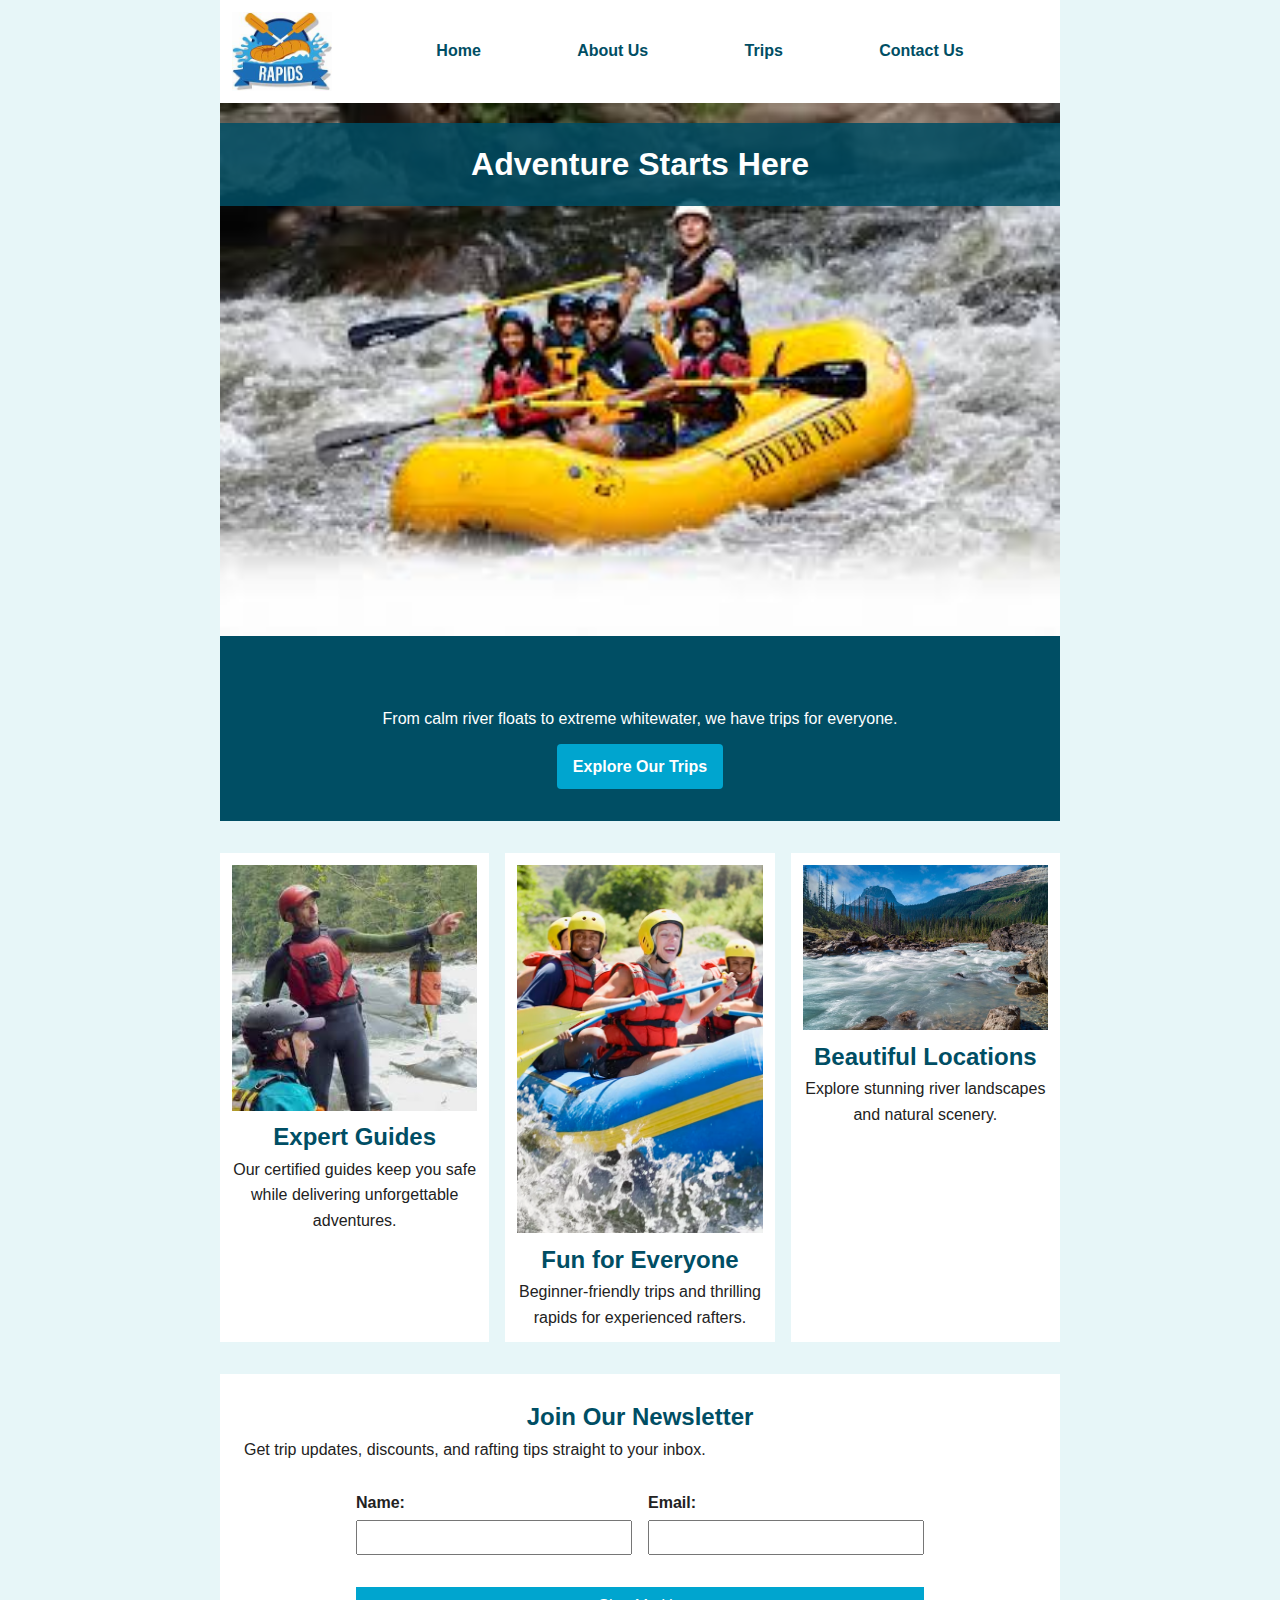
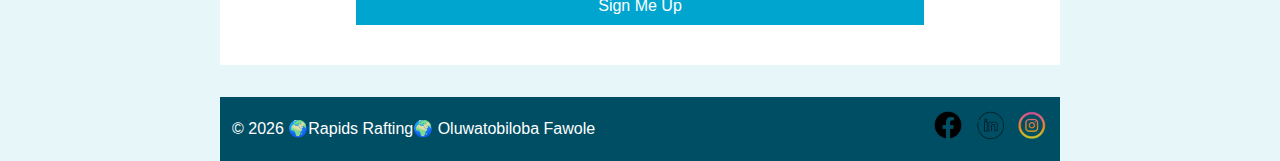
<file: wwr/index.html>
<!DOCTYPE html>
<html lang="en-US">

<head>
    <meta charset="utf-8">
    <meta name="viewport" content="width=device-width, initial-scale=1.0">
    <title>Home | Rapids Rafting</title>
    <meta name="description"
      content="Experience thrilling white water rafting adventures with Rapids Rafting. Discover our trips, guides, and unforgettable river journeys.">
    <meta name="author" content="Oluwatobiloba Fawole">
    <link rel="stylesheet" href="styles/rafting.css">
</head>

<body>

    <header>
        <img src="images/logo.png" alt="Rafting Company Logo">
        <nav>
            <ul class="navigation">
                <li><a href="index.html">Home</a></li>
                <li><a href="about.html">About Us</a></li>
                <li><a href="trips.html">Trips</a></li>
                <li><a href="contact.html">Contact Us</a></li>
            </ul>
        </nav>
    </header>

    <main>

        <!-- Hero -->
        <div class="hero">
            <img src="images/hero.jpg" alt="Rafting through wild river rapids">
            <h1>Adventure Starts Here</h1>
        </div>

        <!-- Call to Action -->
        <section class="cta">
            <h2>Plan Your Next Adventure</h2>
            <p>From calm river floats to extreme whitewater, we have trips for everyone.</p>
            <a class="cta-button" href="trips.html">Explore Our Trips</a>
        </section>

        <!-- Grid Content Section -->
        <section class="home-grid">
            <article>
                <img src="images/rafting4.jpg" alt="Guided rafting experience">
                <h2>Expert Guides</h2>
                <p>Our certified guides keep you safe while delivering unforgettable adventures.</p>
            </article>

            <article>
                <img src="images/happy-client.jpg" alt="Family rafting trip">
                <h2>Fun for Everyone</h2>
                <p>Beginner-friendly trips and thrilling rapids for experienced rafters.</p>
            </article>

            <article>
                <img src="images/rafting5.jpg" alt="Scenic river rafting view">
                <h2>Beautiful Locations</h2>
                <p>Explore stunning river landscapes and natural scenery.</p>
            </article>
        </section>

        <!-- Newsletter Form -->
        <section class="newsletter">
            <h2>Join Our Newsletter</h2>
            <p>Get trip updates, discounts, and rafting tips straight to your inbox.</p>

            <form>
                <div>
                    <label for="news-name">Name:</label>
                    <input type="text" id="news-name" name="name" required>
                </div>

                <div>
                    <label for="news-email">Email:</label>
                    <input type="email" id="news-email" name="email" required>
                </div>

                <button type="submit">Sign Me Up</button>
            </form>
        </section>

    </main>

    <footer>
        <p>© 2026 🌍Rapids Rafting🌍 Oluwatobiloba Fawole</p>
        <nav class="socialmedia">
            <a href="https://facebook.com">
                <img src="images/facebook.png" alt="Facebook Icon"></a>
            <a href="https://linkedin.com">
                <img src="images/linkedin.png" alt="LinkedIn Icon"></a>
            <a href="https://instagram.com">
                <img src="images/instagram.png" alt="Instagram Icon"></a>
        </nav>
    </footer>

</body>

</html>
</file>
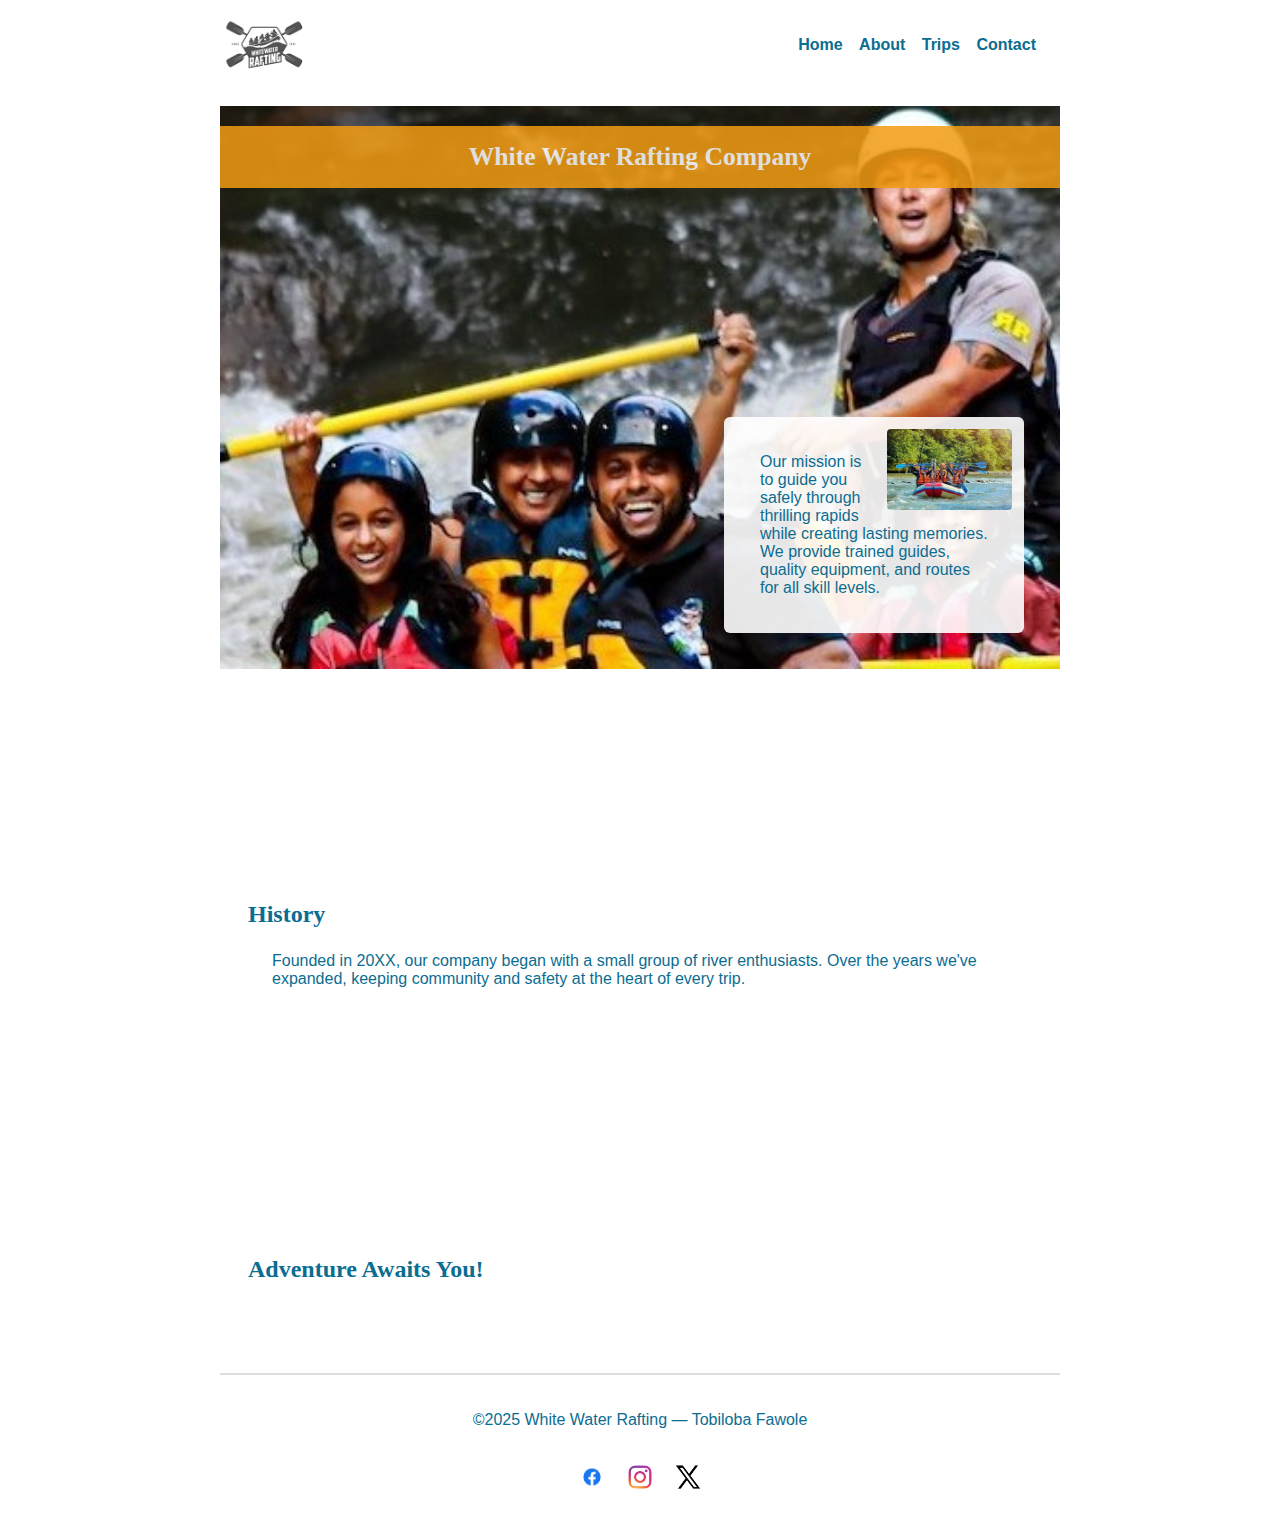
<file: about.html>
<!DOCTYPE html>
<html lang="en-US">
  <head>
    <meta charset="utf-8">
    <meta name="viewport" content="width=device-width, initial-scale=1.0">
    <title>White Water Rafting | About Us</title>
    <meta name="description" content="About White Water Rafting — adventures, history, and our mission to give you an unforgettable river experience.">
    <meta name="author" content="Tobiloba Fawole">
    <link rel="stylesheet" href="styles/rafting.css">
  </head>
  <body>
    <header>
      <img src="images/wwr-logo.png" alt="WWR Logo" id="logo">
      <nav>
        <a href="index.html">Home</a>
        <a href="about.html">About</a>
        <a href="trips.html">Trips</a>
        <a href="contact.html">Contact</a>
      </nav>
    </header>

    <main>
      <div class="hero">
        <img src="images/hero.jpg" alt="Rafting hero image">
        <h1>White Water Rafting Company</h1>
        <article>
          <img src="images/happy-client.jpg" alt="Happy client">
          <p>
            Our mission is to guide you safely through thrilling rapids while creating lasting memories. We provide trained guides, quality equipment, and routes for all skill levels.
          </p>
        </article>
      </div>

      <section class="history">
        <h2>History</h2>
        <p>
          Founded in 20XX, our company began with a small group of river enthusiasts. Over the years we've expanded, keeping community and safety at the heart of every trip.
        </p>
      </section>

      <section class="adventure">
        <h2>Adventure Awaits You!</h2>
        <p><!-- content to add next week --></p>
      </section>
    </main>

    <footer>
      <p>©2025 White Water Rafting — Tobiloba Fawole</p>
      <nav class="socialmedia">
        <a href="https://facebook.com" target="_blank" rel="noopener">
          <img src="images/icon-facebook.png" alt="Facebook icon">
        </a>
        <a href="https://instagram.com" target="_blank" rel="noopener">
          <img src="images/icon-instagram.png" alt="Instagram icon">
        </a>
        <a href="https://twitter.com" target="_blank" rel="noopener">
          <img src="images/icon-twitter.png" alt="Twitter icon">
        </a>
      </nav>
    </footer>
  </body>
</html>
</file>
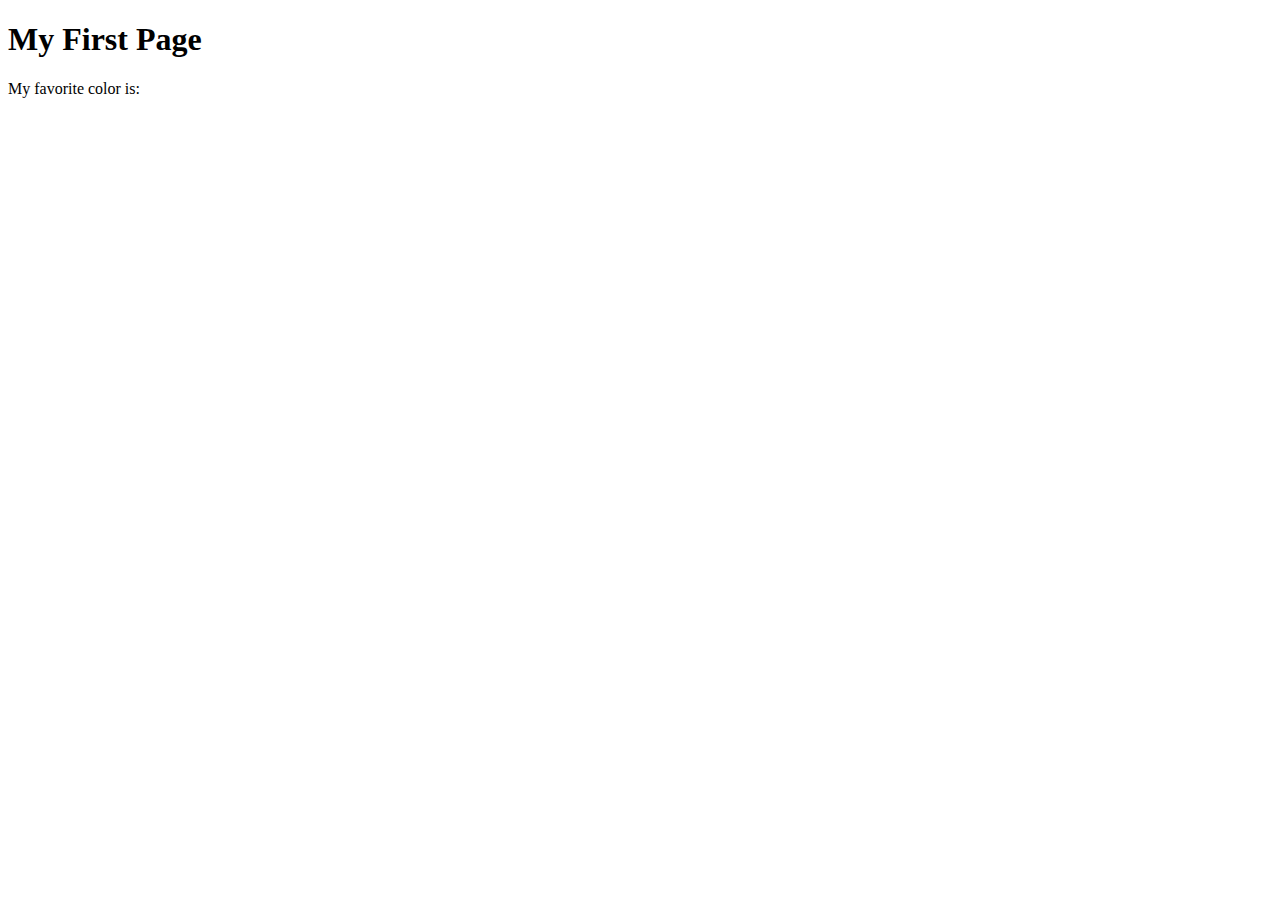
<file: week01/first-page.html>
<!DOCTYPE html>
<html lang="en">
<head>
    <meta charset="UTF-8">
    <meta name="viewport" content="width=device-width, initial-scale=1.0">
    <title>My First Page</title>
</head>
<body>
    <h1>My First Page</h1>
    <p>My favorite color is: </p>
</body>
</html>
</file>
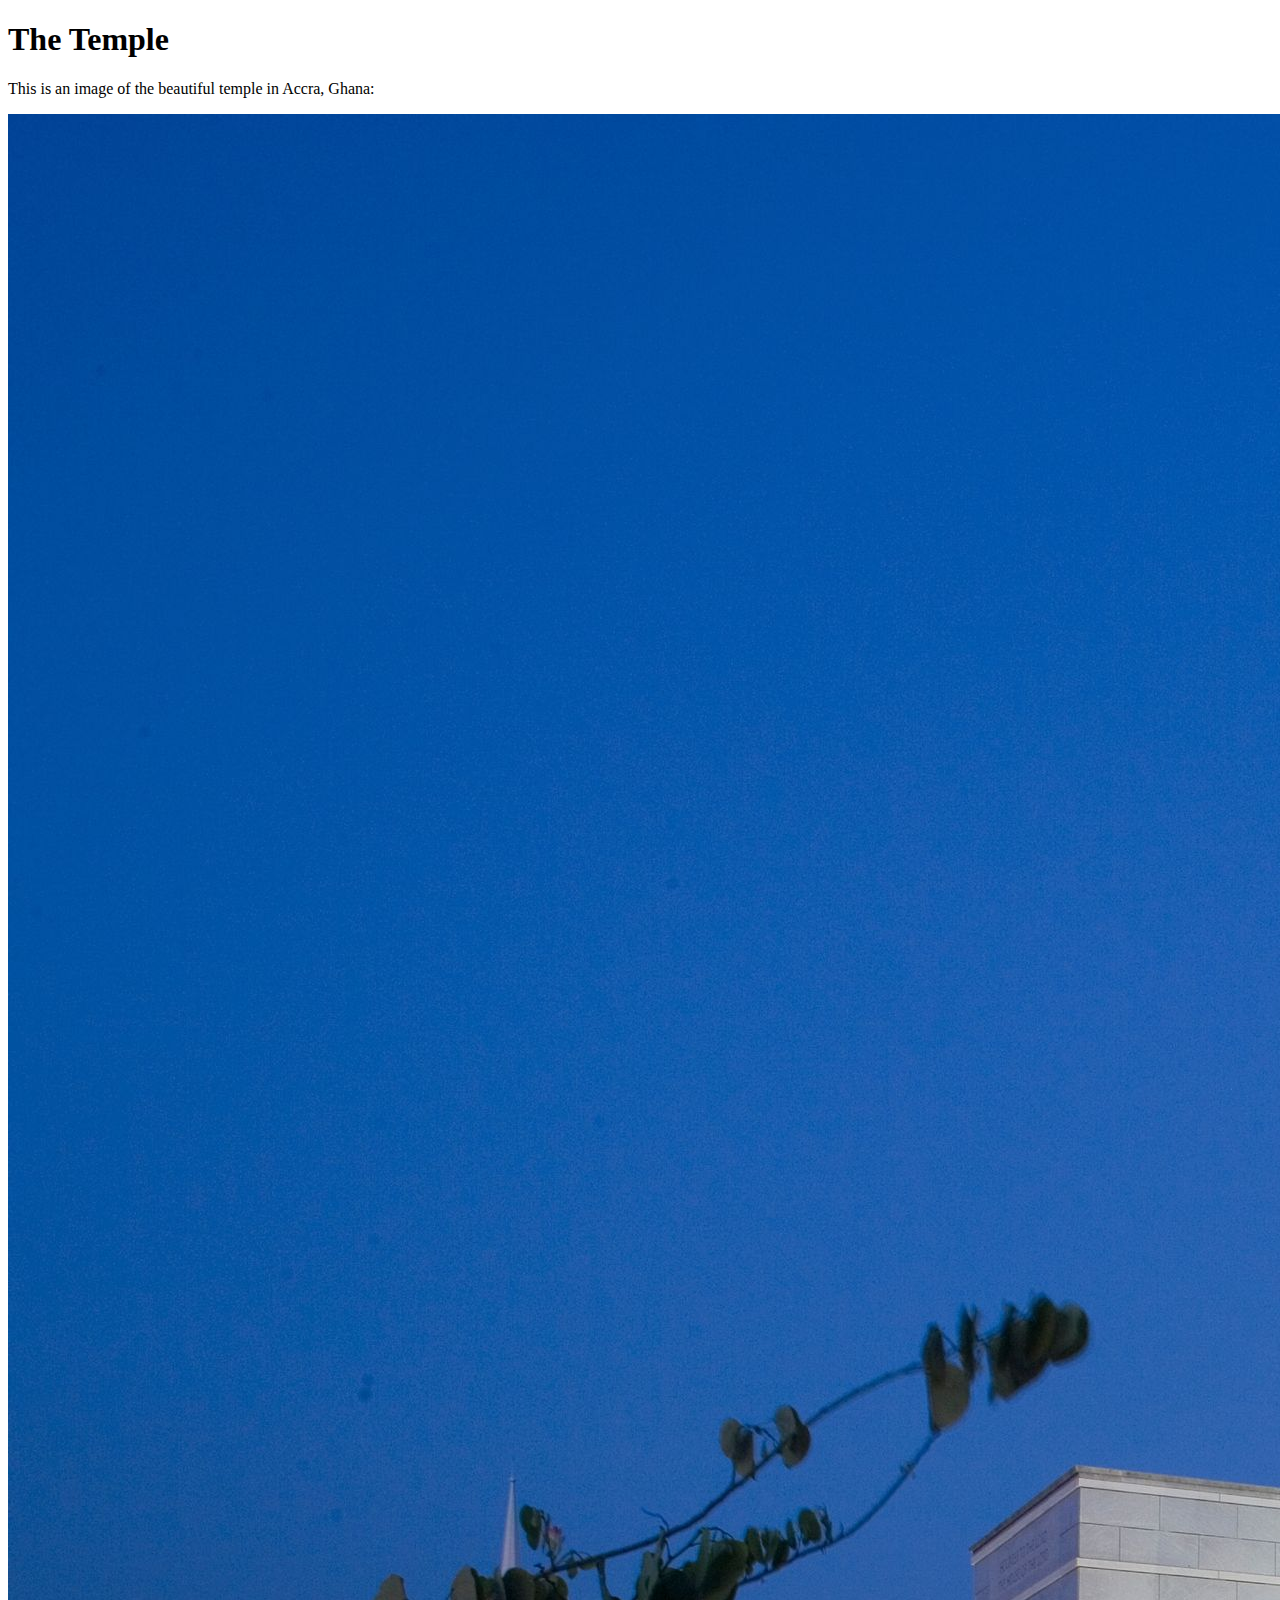
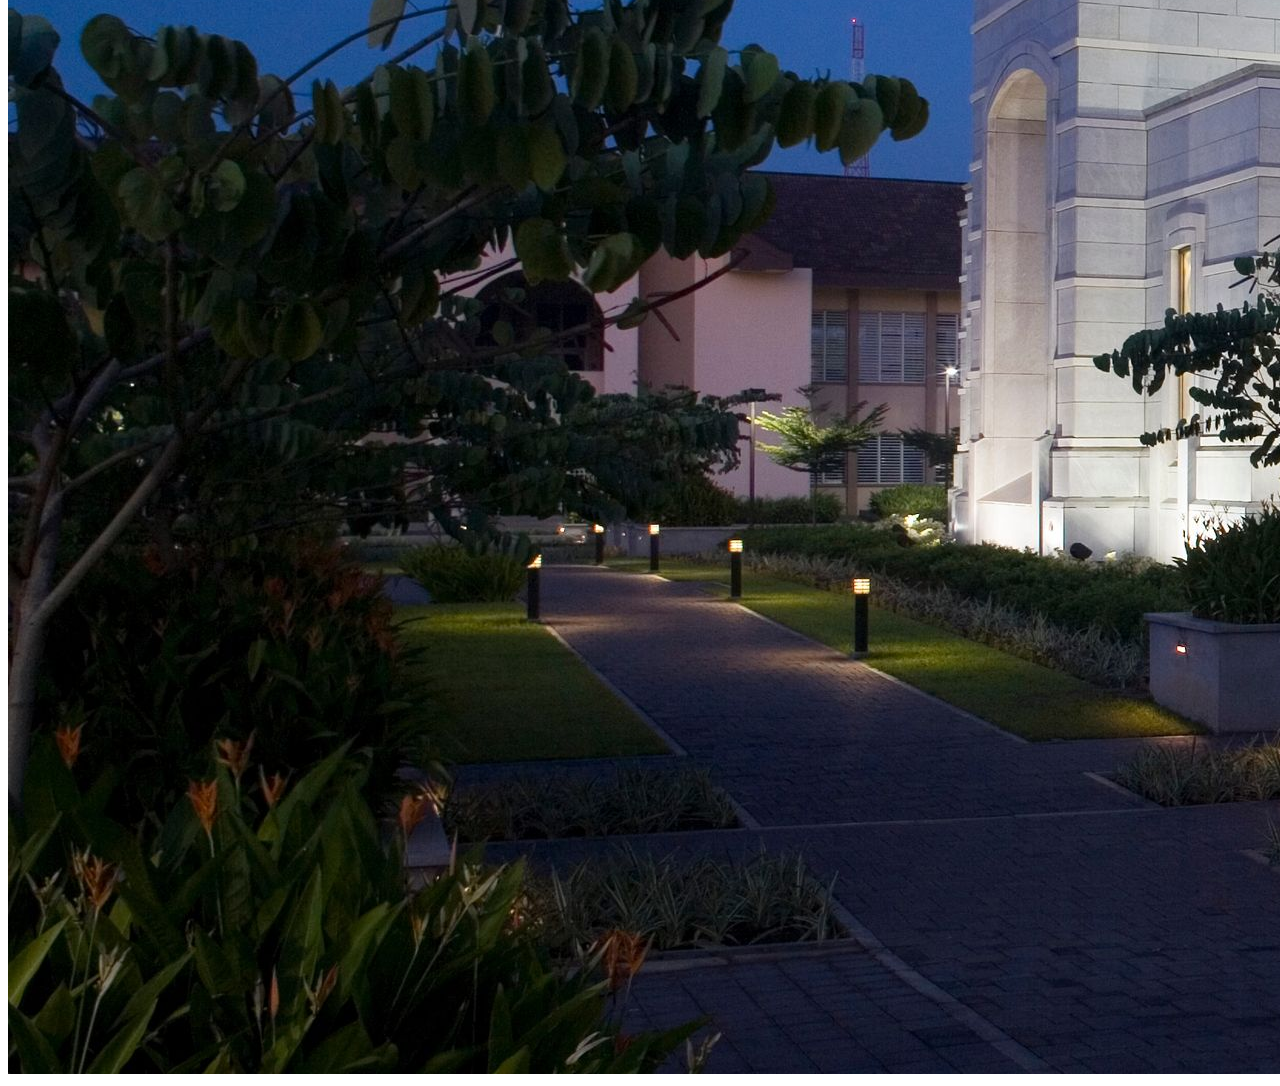
<file: week01/images.html>
<!DOCTYPE html>
<html lang="en">
<head>
    <meta charset="UTF-8">
    <meta name="viewport" content="width=device-width, initial-scale=1.0">
    <title>Temple Image</title>
</head>
<body>
    <h1>The Temple</h1>
    <p>This is an image of the beautiful temple in Accra, Ghana:</p>
    <img src="images/temple-large.jpeg" alt="The Accra Ghana Temple">
    
</body>
</html>
</file>
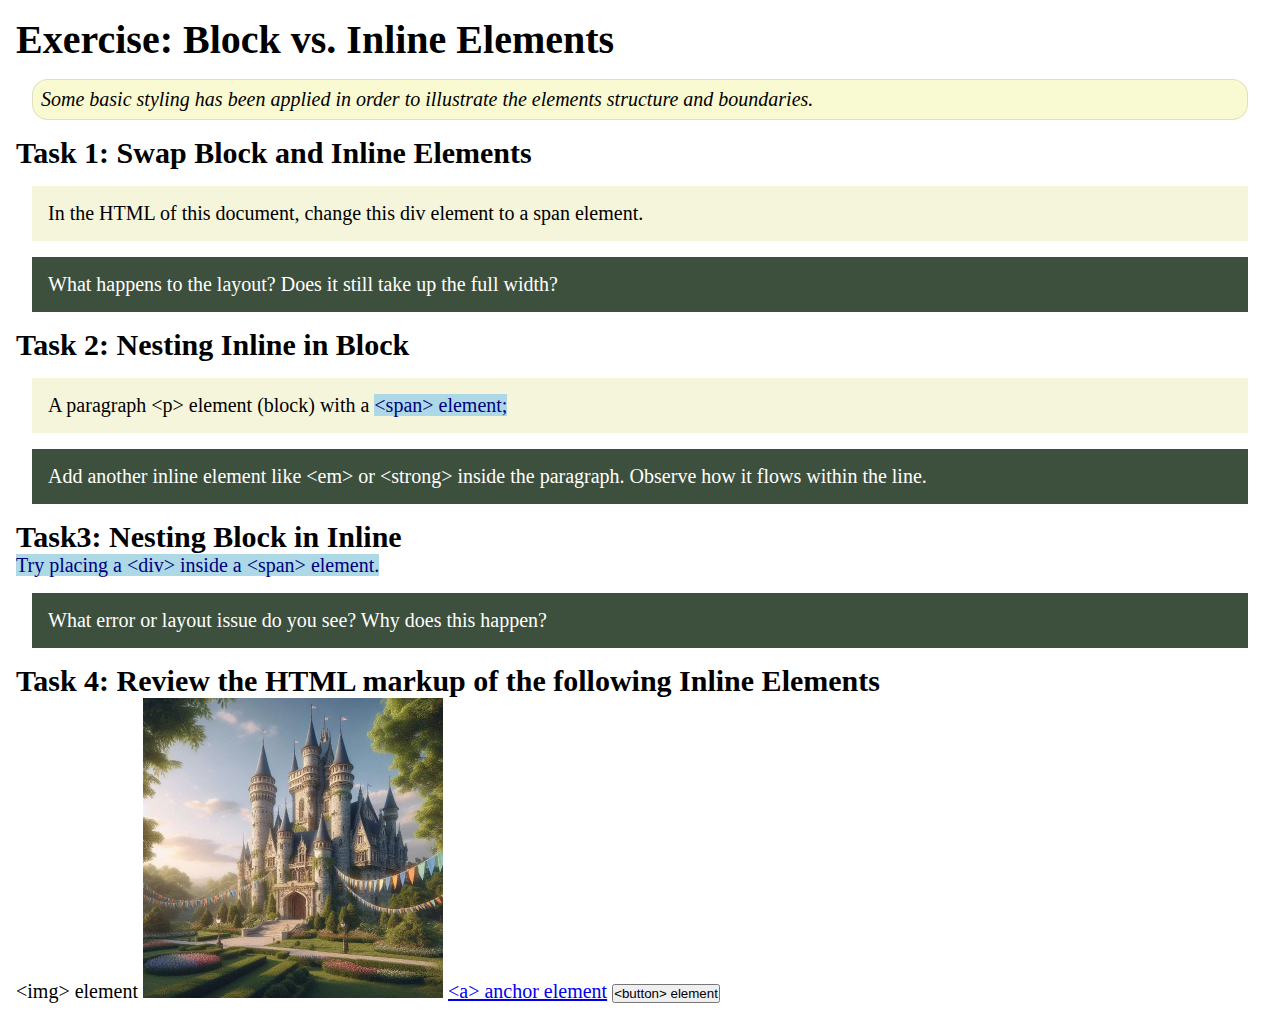
<file: week02/block-vs-inline.html>
<!DOCTYPE html>
<html lang="en">

<head>
    <meta charset="UTF-8">
    <meta name="viewport" content="width=device-width, initial-scale=1.0">
    <title>Exercise: Block vs. Inline Elements</title>
    <link rel="stylesheet" href="styles/block-vs-inline.css">
</head>

<body>
    <main>
        <h1>Exercise: Block vs. Inline Elements</h1>
        <p class="note">Some basic styling has been applied in order to illustrate the elements structure and
            boundaries.</p>

        <h2>Task 1: Swap Block and Inline Elements</h2>
        <div>In the HTML of this document, change this div element to a span element.</div>

        <p class="question">What happens to the layout? Does it still take up the full width?</p>

        <h2>Task 2: Nesting Inline in Block</h2>
        <p>A paragraph &lt;p&gt; element (block) with a <span>&lt;span&gt; element;</span></p>
        <p class="question">Add another inline element like &lt;em&gt; or &lt;strong&gt; inside the paragraph. Observe
            how it flows within the line.</p>

        <h2>Task3: Nesting Block in Inline</h2>
        <span>Try placing a &lt;div&gt; inside a &lt;span&gt; element.</span>
            <p class="question">What error or layout issue do you see? Why does this happen?</p>


            <h2>Task 4: Review the HTML markup of the following Inline Elements</h2>
        &lt;img&gt; element
        <img src="images/castle.webp" alt="placeholder image (images are inline)" width="300" height="300">
        <a href="https://churchofjesuschrist.org">&lt;a&gt; anchor element</a>
        <button type="button">&lt;button&gt; element</button>
    </main>
</body>

</html>
</file>
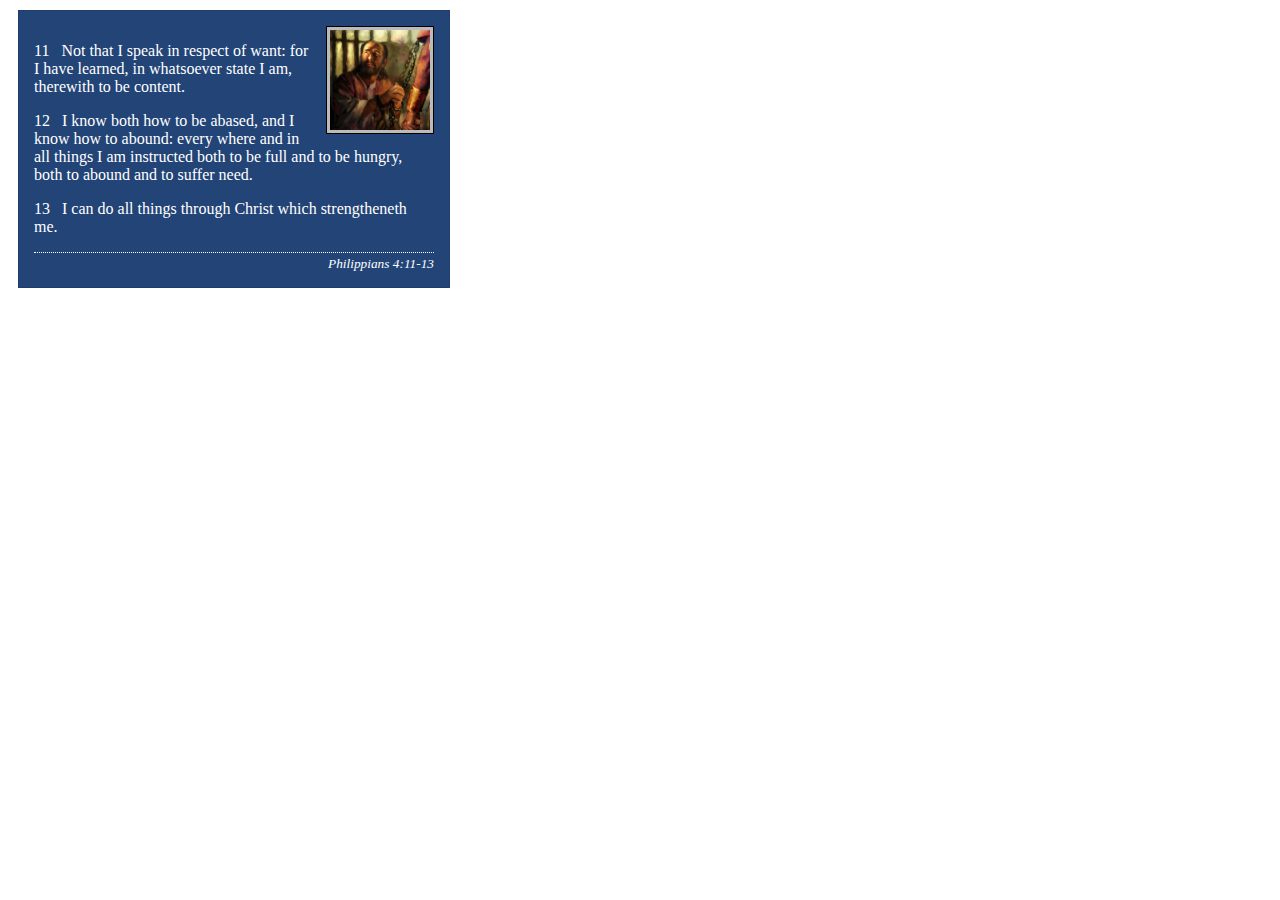
<file: week02/box-model-solution.html>
<!DOCTYPE html>
<html lang="en">
<head>
    <meta charset="UTF-8">
    <meta name="viewport" content="width=device-width, initial-scale=1.0">
    <title>Box Model Activity</title>
    <link rel="stylesheet" href="styles/box-model-solution.css">
</head>
<body>
    <main>
        <div class="callout">
            <img src="images/apostle-paul-imprisoned.webp" alt="Paul the Apostle - Imprisoned in Rome" width="200" height="200">
            <blockquote>
                <p>11 &nbsp; Not that I speak in respect of want: for I have learned, in whatsoever state I am, therewith to be content.</p>
                <p>12 &nbsp; I know both how to be abased, and I know how to abound: every where and in all things I am instructed both to be full and to be hungry, both to abound and to suffer need.</p>
                <p>13 &nbsp; I can do all things through Christ which strengtheneth me.</p>
            </blockquote>
            <cite>Philippians 4:11-13</cite>
        </div>
    </main>
</body>
</html>
</file>
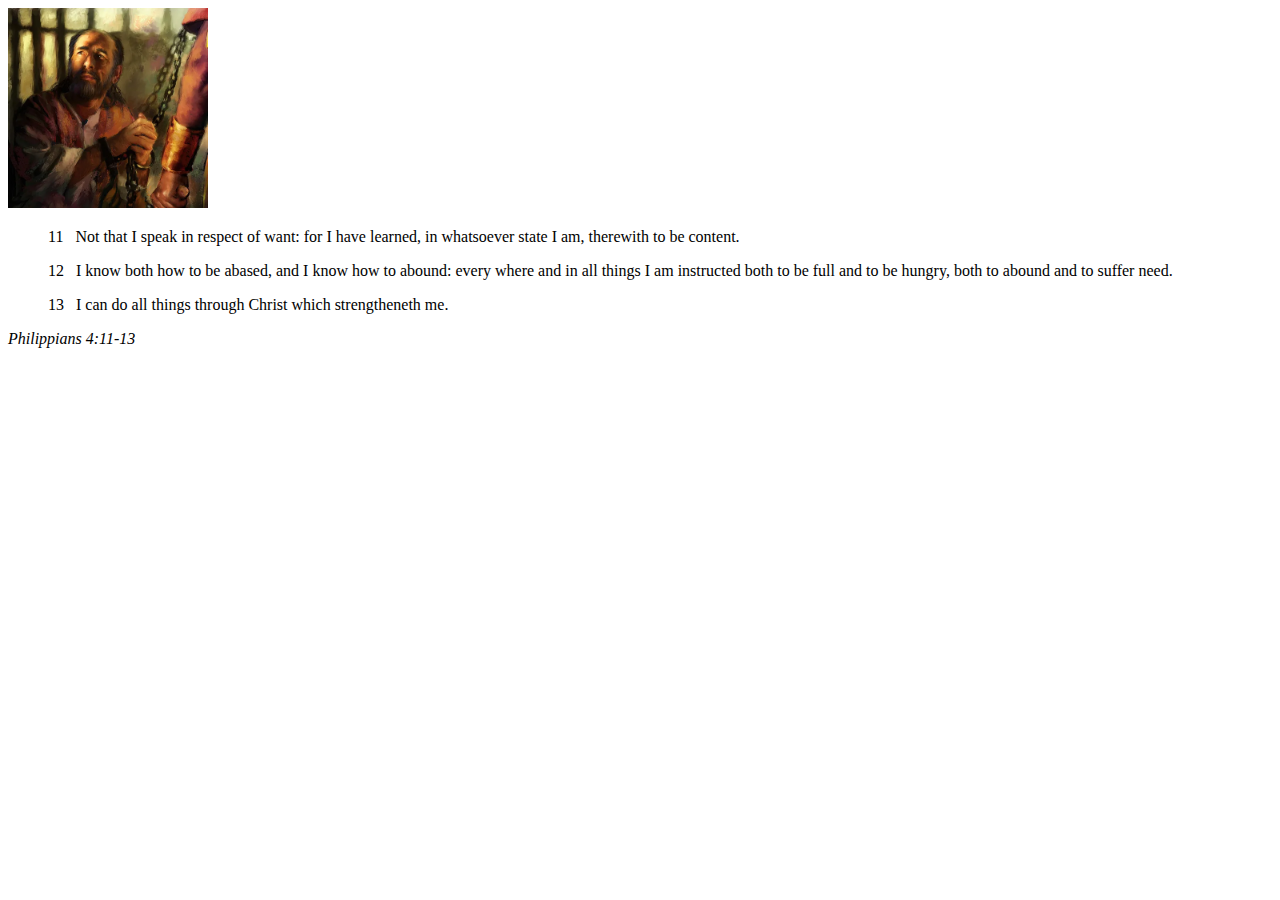
<file: week02/box-model.html>
<!DOCTYPE html>
<html lang="en">
<head>
    <meta charset="UTF-8">
    <meta name="viewport" content="width=device-width, initial-scale=1.0">
    <title>Box Model Activity</title>
</head>
<body>
    <main>
        <div class="callout">
            <img src="images/apostle-paul-imprisoned.webp" alt="Paul the Apostle - Imprisoned in Rome" width="200" height="200">
            <blockquote>
                <p>11 &nbsp; Not that I speak in respect of want: for I have learned, in whatsoever state I am, therewith to be content.</p>
                <p>12 &nbsp; I know both how to be abased, and I know how to abound: every where and in all things I am instructed both to be full and to be hungry, both to abound and to suffer need.</p>
                <p>13 &nbsp; I can do all things through Christ which strengtheneth me.</p>
            </blockquote>
            <cite>Philippians 4:11-13</cite>
        </div>
    </main>
</body>
</html>
</file>
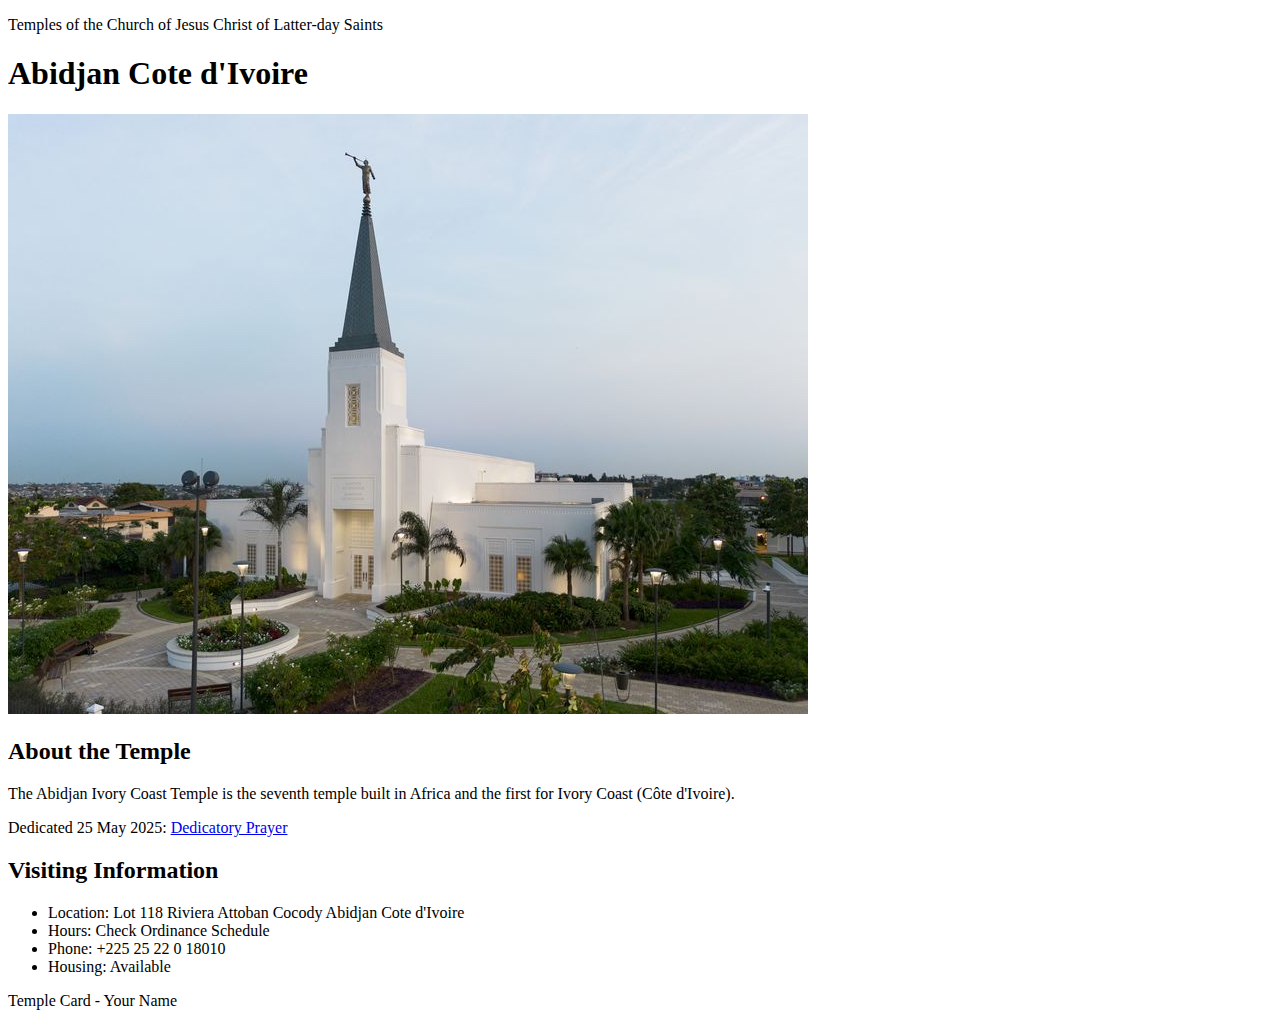
<file: week02/temple.html>
<!DOCTYPE html>
<html lang="en">

<head>
    <meta charset="UTF-8">
    <meta name="viewport" content="width=device-width, initial-scale=1.0">
    <title>Temple Card - Abidjan Cote d'Ivoire</title>
</head>

<body>
    <header>
        <p>Temples of the Church of Jesus Christ of Latter-day Saints</p>
    </header>
    <main>
        <h1>Abidjan Cote d'Ivoire</h1>
        <picture>
            <img src="images/abidjan-ivory-coast.jpeg" alt="Abidjan Cote d'Ivoire Temple">
        </picture>
        <section>
            <h2>About the Temple</h2>
            <p>The Abidjan Ivory Coast Temple is the seventh temple built in Africa and the first for Ivory Coast (Côte
                d'Ivoire).</p>
            <p>Dedicated 25 May 2025: <a
                    href="https://www.churchofjesuschrist.org/temples/dedicatory-prayer/abidjan-ivory-coast-temple/2025-05-25?lang=eng"
                    target="_blank" rel="noopener noreferrer">Dedicatory Prayer</a></p>
        </section>
        <section>
            <h2>Visiting Information</h2>
            <ul>
                <li>Location: Lot 118 Riviera Attoban Cocody Abidjan Cote d'Ivoire</li>
                <li>Hours: Check Ordinance Schedule</li>
                <li>Phone: +225 25 22 0 18010</li>
                <li>Housing: Available</li>
            </ul>
        </section>
    </main>
    <footer>
        <p>Temple Card - Your Name</p>
    </footer>
</body>

</html>
</file>
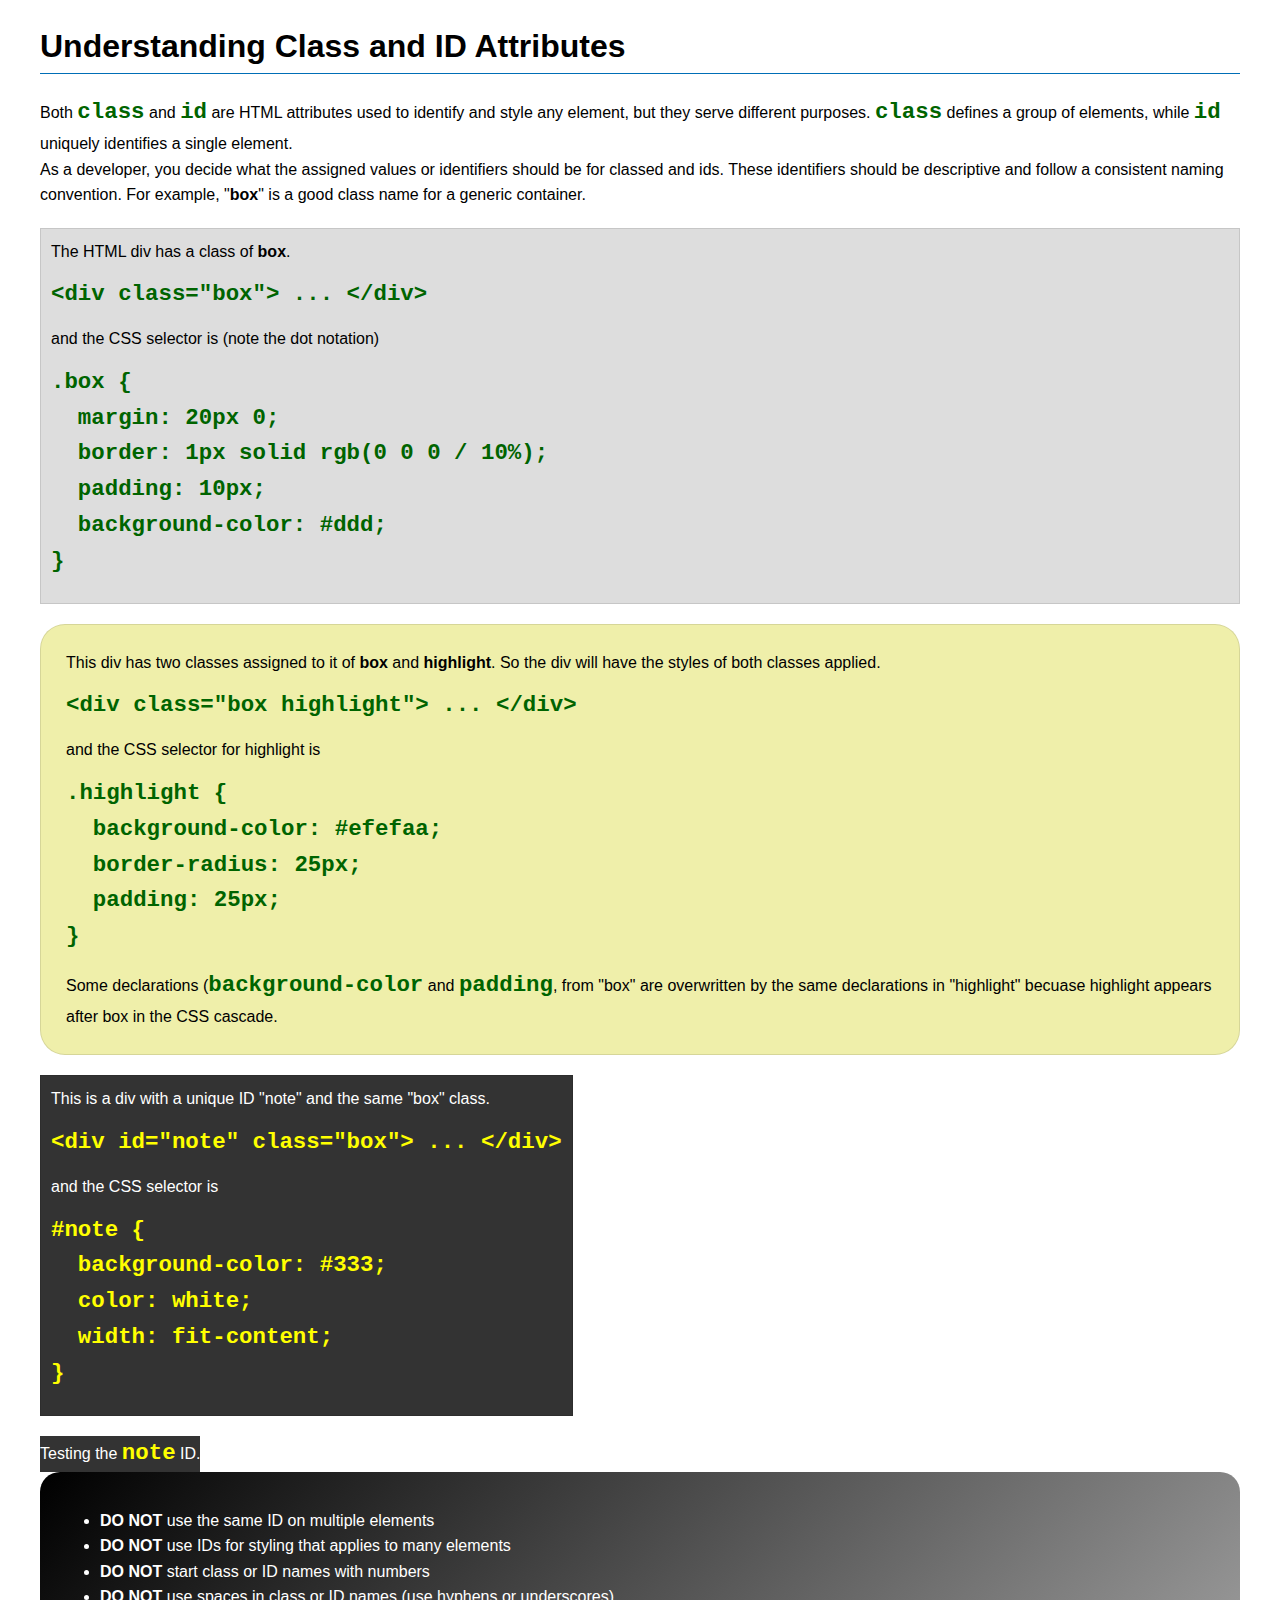
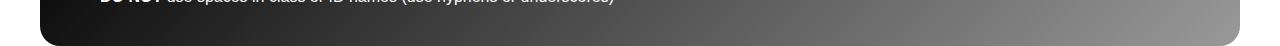
<file: week03/class-and-id.html>
<!DOCTYPE html>
<html lang="en">

<head>
    <meta charset="UTF-8">
    <meta name="viewport" content="width=device-width, initial-scale=1.0">
    <title>Class vs ID Attributes</title>
    <link rel="stylesheet" href="styles/class-and-id.css">
</head>

<body>
    <h1>Understanding Class and ID Attributes</h1>
    <p>Both <code>class</code> and <code>id</code> are HTML attributes used to identify and style any element, but they
        serve different purposes. <code>class</code> defines a group of elements, while <code>id</code> uniquely
        identifies a single element.</p>
    <p>As a developer, you decide what the assigned values or identifiers should be for classed and ids. These
        identifiers should be
        descriptive and follow a consistent naming convention. For example, "<strong>box</strong>" is a good class name
        for a generic container.</p>
    <div class="box">
        <p>The HTML div has a class of <strong>box</strong>.</p>
        <pre><code class="html">&lt;div class="box"&gt; ... &lt;/div&gt;</code></pre>
        and the CSS selector is (note the dot notation)
        <pre><code class="css">.box {
  margin: 20px 0;
  border: 1px solid rgb(0 0 0 / 10%);
  padding: 10px;
  background-color: #ddd; 
}</code></pre>
    </div>

    <div class="box highlight">
        <p>This div has two classes assigned to it of <strong>box</strong> and <strong>highlight</strong>. So the div
            will have the styles of both classes applied.</p>
        <pre><code class="html">&lt;div class="box highlight"&gt; ... &lt;/div&gt;</code></pre>
        and the CSS selector for highlight is
        <pre><code class="css">.highlight {
  background-color: #efefaa;
  border-radius: 25px;
  padding: 25px;
}</code></pre>
<p>Some declarations (<code>background-color</code> and <code>padding</code>, from "box" are overwritten by the same declarations in "highlight" becuase highlight appears after box in the CSS cascade.</p>
    </div>

    <div id="note" class="box">
        <p>This is a div with a unique ID "note" and the same "box" class.</p>
        <pre><code class="html">&lt;div id="note" class="box"&gt; ... &lt;/div&gt;</code></pre>
        and the CSS selector is
        <pre><code class="css">#note {
  background-color: #333;
  color: white;
  width: fit-content;
}</code></pre>
    </div>

    <div id="note">
        <p>Testing the <code>note</code> ID.</p>
    </div>

    <section id="best-practice">
        <ul>
            <li><strong>DO NOT</strong> use the same ID on multiple elements</li>
            <li><strong>DO NOT</strong> use IDs for styling that applies to many elements</li>
            <li><strong>DO NOT</strong> start class or ID names with numbers</li>
            <li><strong>DO NOT</strong> use spaces in class or ID names (use hyphens or underscores)</li>
        </ul>
    </section>




</body>

</html>
</file>
<file: wwr/styles/rafting.css>
/* =========================
   ROOT VARIABLES
========================= */
:root {
    --primary-color: #004e64;
    --secondary-color: #00a5cf;

    --accent-bg: #e7f6f8;
    --light-overlay: rgba(255, 255, 255, 0.95);
    --primary-overlay: rgba(0, 78, 100, 0.85);

    --text-dark: #222222;
    --text-light: #ffffff;

    --heading-font: Arial, sans-serif;
    --body-font: Verdana, sans-serif;
}

/* =========================
   RESET
========================= */
* {
    margin: 0;
    padding: 0;
    box-sizing: border-box;
}

/* =========================
   BASE STYLES
========================= */
body {
    font-family: var(--body-font);
    background-color: var(--accent-bg);
    color: var(--text-dark);
    line-height: 1.6;
}

header,
main,
footer {
    width: 840px;
    margin: 0 auto;
}

/* =========================
   HEADER (GRID)
========================= */
header {
    display: grid;
    grid-template-columns: 120px 1fr;
    align-items: center;
    background-color: var(--text-light);
    padding: 12px;
}

header img {
    width: 100px;
}

/* =========================
   NAVIGATION (FLEX)
========================= */
nav ul.navigation {
    display: flex;
    justify-content: space-evenly;
    list-style: none;
}

nav ul.navigation a {
    text-decoration: none;
    font-weight: bold;
    color: var(--primary-color);
    padding: 8px 12px;
}

nav ul.navigation a:hover {
    background-color: var(--primary-color);
    color: var(--text-light);
    border-radius: 4px;
}

/* =========================
   TYPOGRAPHY
========================= */
h1,
h2 {
    font-family: var(--heading-font);
    color: var(--primary-color);
    text-align: center;
}

/* =========================
   HERO (ABOUT PAGE ONLY)
========================= */
.hero {
    position: relative;
}

.hero img {
    width: 100%;
    display: block;
}

.hero h1 {
    position: absolute;
    top: 20px;
    width: 100%;
    padding: 16px;
    background-color: var(--primary-overlay);
    color: var(--text-light);
}

.hero article {
    position: absolute;
    bottom: 20px;
    left: 20px;
    background-color: var(--light-overlay);
    padding: 16px;
    max-width: 400px;
}

.hero article img {
    float: right;
    width: 125px;
    margin-left: 10px;
}

/* =========================
   CONTACT PAGE LAYOUT
========================= */

/* Company info block */
.company-info {
    text-align: center;
    margin: 24px 0;
}

/* Map + Form two-column layout */
.contact-layout {
    display: grid;
    grid-template-columns: 1fr 1fr;
    gap: 24px;
    align-items: start;
    margin-bottom: 32px;
}

.contact-layout iframe {
    width: 100%;
    height: 300px;
    border: none;
}

/* =========================
   FORM STYLING
========================= */
form {
    background-color: var(--text-light);
    padding: 16px;
    border-radius: 6px;
}

form label {
    display: block;
    font-weight: bold;
    margin-top: 12px;
}

form input,
form textarea {
    width: 100%;
    padding: 8px;
    margin-top: 4px;
}

fieldset {
    border: none;
    margin-top: 12px;
}

fieldset label {
    font-weight: normal;
}

button[type="submit"] {
    margin-top: 16px;
    padding: 10px;
    background-color: var(--primary-color);
    color: var(--text-light);
    border: none;
    cursor: pointer;
    font-size: 1rem;
}

/* =========================
   EMPLOYEE PROFILES
========================= */
.employee-section {
    text-align: center;
    margin: 32px 0;
}

.employee-grid {
    display: flex;
    justify-content: space-between;
    gap: 16px;
}

.employee-grid figure {
    width: 30%;
}

.employee-grid img {
    width: 100%;
}

figcaption {
    margin-top: 6px;
    font-size: 0.9rem;
}

/* =========================
   FOOTER
========================= */
footer {
    display: flex;
    justify-content: space-between;
    align-items: center;
    background-color: var(--primary-color);
    color: var(--text-light);
    padding: 12px;
}

.socialmedia {
    display: flex;
    gap: 10px;
}

.socialmedia img {
    width: 32px;
}

table {
    border-collapse: collapse;
    border: 2px solid rgb(140 140 140);
    font-family: sans-serif;
    font-size: 0.8rem;
    letter-spacing: 1px;
}

th,
td {
    border: 1px solid rgb(160 160 160);
    padding: 8px 10px;
    text-align: center;
}

thead th,
tfoot tr {
    background-color: #000;
    color: #fff;
    font-weight: 700;
}

/* Trips Page Layout */
.cta {
    text-align: center;
    padding: 32px;
    background-color: var(--primary-color);
    color: var(--text-light);
}

.cta-button {
    display: inline-block;
    margin-top: 12px;
    padding: 10px 16px;
    background-color: var(--secondary-color);
    color: var(--text-light);
    text-decoration: none;
    border-radius: 4px;
    font-weight: bold;
}

.trips-grid {
    display: grid;
    grid-template-columns: repeat(3, 1fr);
    gap: 16px;
    margin: 32px 0;
}

.trip {
    background-color: var(--text-light);
    padding: 12px;
    text-align: center;
}

.trip img {
    width: 100%;
    height: auto;
}

.trips-table table {
    width: 100%;
    margin: 24px auto;
}

/* Home Page Layout */
.cta {
    text-align: center;
    padding: 32px;
    background-color: var(--primary-color);
    color: var(--text-light);
}

.cta-button {
    display: inline-block;
    margin-top: 12px;
    padding: 10px 16px;
    background-color: var(--secondary-color);
    color: var(--text-light);
    text-decoration: none;
    border-radius: 4px;
    font-weight: bold;
}

.home-grid {
    display: grid;
    grid-template-columns: repeat(3, 1fr);
    gap: 16px;
    margin: 32px 0;
}

.home-grid article {
    background-color: var(--text-light);
    padding: 12px;
    text-align: center;
}

.home-grid img {
    width: 100%;
    height: auto;
}

.newsletter {
    background-color: var(--text-light);
    padding: 24px;
    margin: 32px 0;
}

.newsletter form {
    display: grid;
    grid-template-columns: 1fr 1fr;
    gap: 16px;
    max-width: 600px;
    margin: 0 auto;
}

.newsletter button {
    grid-column: 1 / -1;
    padding: 10px;
    background-color: var(--secondary-color);
    color: var(--text-light);
    border: none;
    cursor: pointer;
}
</file>
<file: styles/rafting.css>
:root {
  --body-font: "Segoe UI", Roboto, Arial, sans-serif;
  --heading-font: "Georgia", "Times New Roman", serif;
  --primary-color: #0b6d91;     /* dark teal */
  --accent1-color: #f39c12;     /* orange accent */
  --bg-color: #ffffff;
}

/* reset box model */
* {
  margin: 0;
  padding: 0;
  box-sizing: border-box;
}

body {
  font-family: var(--body-font);
  color: var(--primary-color);
  background: var(--bg-color);
}

/* limit page width and center */
header, main, footer {
  width: 840px;
  margin: 0 auto;
}

/* header */
header {
  display: flex;
  align-items: center;
  justify-content: space-between;
  padding: 12px 0;
}

#logo {
  height: 56px;
  display: block;
}

/* nav */
nav a {
  margin-left: 12px;
  text-decoration: none;
  color: var(--primary-color);
  font-weight: 600;
}

/* headings */
h1, h2 {
  font-family: var(--heading-font);
  color: var(--primary-color);
}

/* basic spacing for elements */
nav, p, section, article {
  margin: 16px;
  padding: 8px;
}

/* hero */
.hero {
  position: relative;
  margin-top: 16px;
  overflow: hidden;
}

.hero img {
  display: block;
  width: 100%;
  height: auto;
}

/* title overlay on hero */
.hero h1 {
  position: absolute;
  top: 20px;
  width: 100%;
  padding: 16px;
  text-align: center;
  opacity: 0.85;
  background-color: var(--accent1-color);
  color: #fff;
  font-size: 1.6rem;
}

/* article overlay inside hero */
.hero article {
  position: absolute;
  right: 20px;
  bottom: 20px;
  background: rgba(255,255,255,0.9);
  padding: 12px;
  width: 300px;
  border-radius: 6px;
}

/* image inside the hero article */
.hero article img {
  float: right;
  width: 125px;
  margin-left: 8px;
  border-radius: 4px;
}

/* history and adventure sections */
.history, .adventure {
  margin-top: 220px; /* leave space so hero overlay doesn't cover */
  padding: 12px;
}

/* footer */
footer {
  margin-top: 30px;
  border-top: 2px solid #ddd;
  text-align: center;
  padding-top: 12px;
}

/* remove underline for social icons */
.socialmedia a {
  text-decoration: none;
  display: inline-block;
  margin: 0 6px;
}
.socialmedia img {
  width: 32px;
  height: auto;
  vertical-align: middle;
}
</file>
<file: week02/styles/block-vs-inline.css>
* {
    margin: 0;
    padding: 0;
}

body {
    font-size: 20px;
    margin: 1rem;
}

p,
div {
    background-color: beige;
    margin: 1rem;
    padding: 1rem;
}

span {
    color: navy;
    background-color: lightblue;
}

code {
    margin: 0;
    padding: 0;
    color: green;
    font-size: 1.2rem;
}

.note {
    font-style: italic;
    background-color: lightgoldenrodyellow;
    border-radius: 1rem;
    border: 1px solid rgb(0 0 0 / 10%);
    margin: 1rem;
    padding: .5rem;
}

.question {
    background-color: #3d503d;
    color: #fff;
}
</file>
<file: week02/styles/box-model-solution.css>
.callout {
    max-width: 400px;
    margin: 10px;
    border: 1px solid rgba(0, 0, 0, .1);
    padding: 15px;
    background-color: #247;
    color: #fff;
}

.callout img {
    float: right;
    margin: 0 0 10px 15px;
    border: 1px solid #000;
    padding: 3px;
    background-color: #bbb;
    width: 100px;
    height: auto;

}

blockquote {
    margin: 0;
}

cite {
    display: block;
    border-top: 1px dotted #fff;
    padding-top: 3px;
    text-align: right;
    font-size: smaller;
}
</file>
<file: week03/styles/class-and-id.css>
body {
    font-family: Arial, sans-serif;
    line-height: 1.6;
    margin: 0;
    padding: 0 40px;
}

h1 {
    border-bottom: 1px solid rgb(0 110 182);
    padding-bottom: 0;
}



p {
    margin: 0;
}

code {
    color: darkgreen;
    font-weight: 700;
    font-size: 1.4rem;
}

/* Class examples - can be reused */

.box {
    margin: 20px 0;
    border: 1px solid rgb(0 0 0 / 10%);
    padding: 10px;
    background-color: #ddd; /* this is shorthand for #dddddd */
}

.highlight {
    background-color: #efefaa;
    border-radius: 25px;
    padding: 25px;
}

/* ID examples - should be unique */

#note {
    background-color: #333;
    color: white;
    width: fit-content;
}

#note code {
    color: yellow;
}

#best-practice {
    background: linear-gradient(135deg, #000 0%, #999 100%);
    color: white;
    border-radius: 20px;
    padding: 20px
}
</file>
